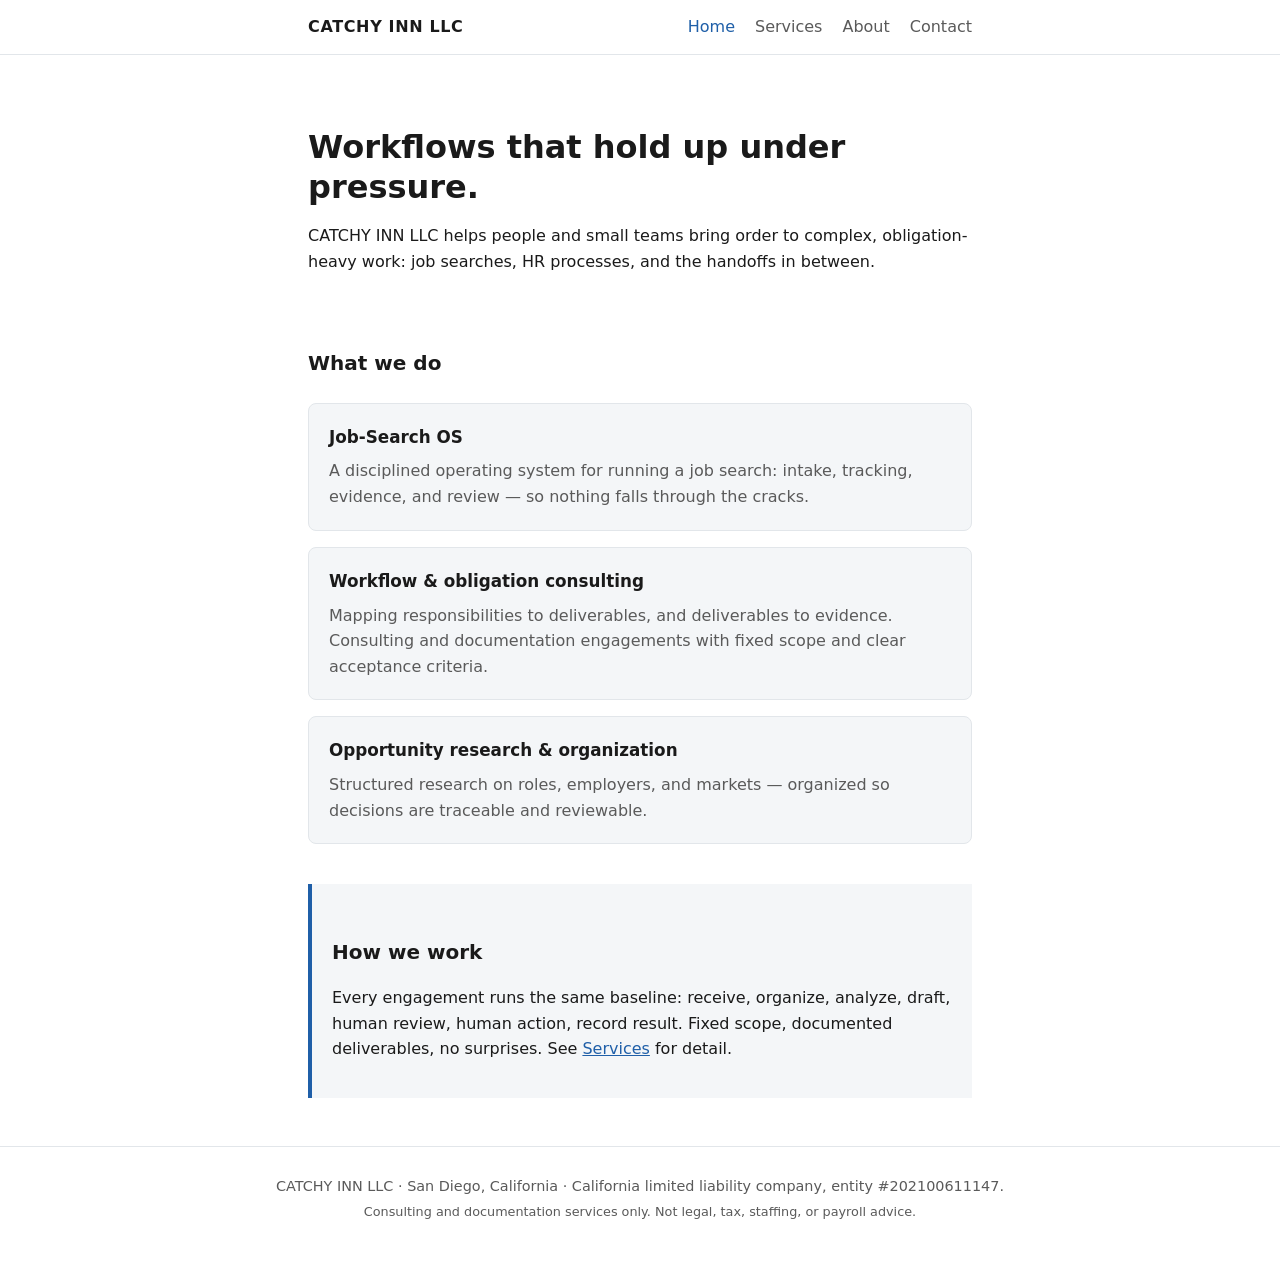
<file: index.html>
<!DOCTYPE html>
<html lang="en">
<head>
<meta charset="utf-8">
<meta name="viewport" content="width=device-width, initial-scale=1">
<title>CATCHY INN LLC — Job-Search OS &amp; HR Workflow Services</title>
<meta name="description" content="CATCHY INN LLC: workflow and obligation consulting, opportunity research and organization, and Job-Search OS services. San Diego, California.">
<link rel="stylesheet" href="styles.css">
</head>
<body>
<header>
<nav>
<a class="brand" href="index.html">CATCHY INN LLC</a>
<ul>
<li><a href="index.html" aria-current="page">Home</a></li>
<li><a href="services.html">Services</a></li>
<li><a href="about.html">About</a></li>
<li><a href="contact.html">Contact</a></li>
</ul>
</nav>
</header>
<main>
<section class="hero">
<h1>Workflows that hold up under pressure.</h1>
<p>CATCHY INN LLC helps people and small teams bring order to complex,
obligation-heavy work: job searches, HR processes, and the handoffs
in between.</p>
</section>
<section>
<h2>What we do</h2>
<ul class="cards">
<li>
<h3>Job-Search OS</h3>
<p>A disciplined operating system for running a job search: intake,
tracking, evidence, and review — so nothing falls through the cracks.</p>
</li>
<li>
<h3>Workflow &amp; obligation consulting</h3>
<p>Mapping responsibilities to deliverables, and deliverables to evidence.
Consulting and documentation engagements with fixed scope and clear
acceptance criteria.</p>
</li>
<li>
<h3>Opportunity research &amp; organization</h3>
<p>Structured research on roles, employers, and markets — organized so
decisions are traceable and reviewable.</p>
</li>
</ul>
</section>
<section class="note">
<h2>How we work</h2>
<p>Every engagement runs the same baseline: receive, organize, analyze,
draft, human review, human action, record result. Fixed scope, documented
deliverables, no surprises. See <a href="services.html">Services</a> for
detail.</p>
</section>
</main>
<footer>
<p>CATCHY INN LLC · San Diego, California · California limited liability company, entity #202100611147.</p>
<p class="fineprint">Consulting and documentation services only. Not legal, tax, staffing, or payroll advice.</p>
</footer>
</body>
</html>
</file>
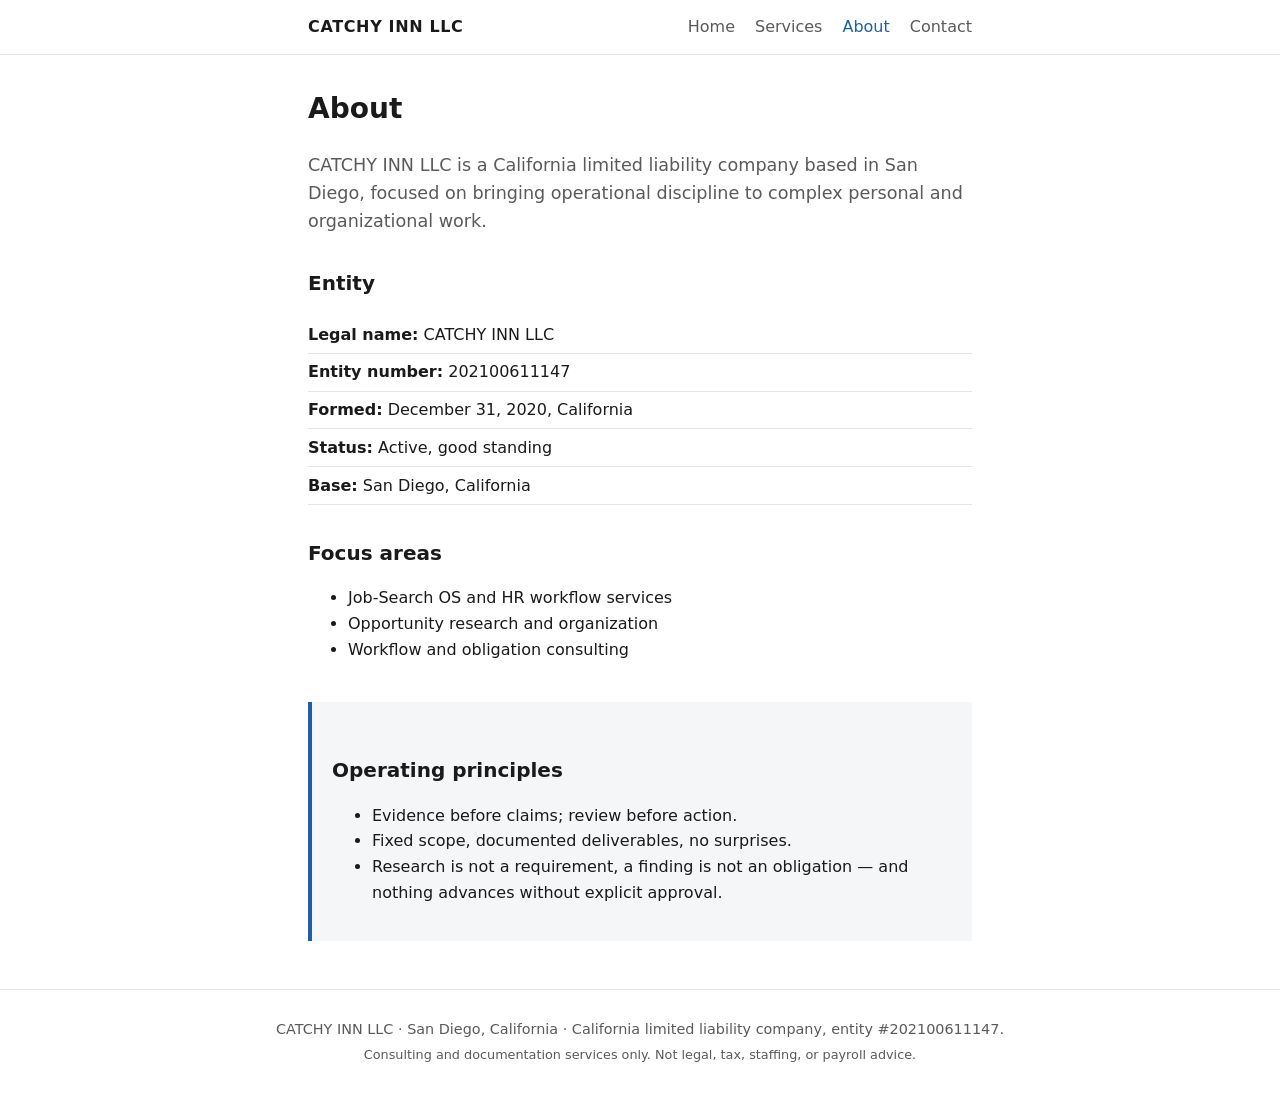
<file: about.html>
<!DOCTYPE html>
<html lang="en">
<head>
<meta charset="utf-8">
<meta name="viewport" content="width=device-width, initial-scale=1">
<title>About — CATCHY INN LLC</title>
<meta name="description" content="About CATCHY INN LLC, a California limited liability company based in San Diego.">
<link rel="stylesheet" href="styles.css">
</head>
<body>
<header>
<nav>
<a class="brand" href="index.html">CATCHY INN LLC</a>
<ul>
<li><a href="index.html">Home</a></li>
<li><a href="services.html">Services</a></li>
<li><a href="about.html" aria-current="page">About</a></li>
<li><a href="contact.html">Contact</a></li>
</ul>
</nav>
</header>
<main>
<h1>About</h1>
<p class="lede">CATCHY INN LLC is a California limited liability company based in
San Diego, focused on bringing operational discipline to complex personal
and organizational work.</p>

<section>
<h2>Entity</h2>
<ul class="facts">
<li><strong>Legal name:</strong> CATCHY INN LLC</li>
<li><strong>Entity number:</strong> 202100611147</li>
<li><strong>Formed:</strong> December 31, 2020, California</li>
<li><strong>Status:</strong> Active, good standing</li>
<li><strong>Base:</strong> San Diego, California</li>
</ul>
</section>

<section>
<h2>Focus areas</h2>
<ul>
<li>Job-Search OS and HR workflow services</li>
<li>Opportunity research and organization</li>
<li>Workflow and obligation consulting</li>
</ul>
</section>

<section class="note">
<h2>Operating principles</h2>
<ul>
<li>Evidence before claims; review before action.</li>
<li>Fixed scope, documented deliverables, no surprises.</li>
<li>Research is not a requirement, a finding is not an obligation —
and nothing advances without explicit approval.</li>
</ul>
</section>
</main>
<footer>
<p>CATCHY INN LLC · San Diego, California · California limited liability company, entity #202100611147.</p>
<p class="fineprint">Consulting and documentation services only. Not legal, tax, staffing, or payroll advice.</p>
</footer>
</body>
</html>
</file>
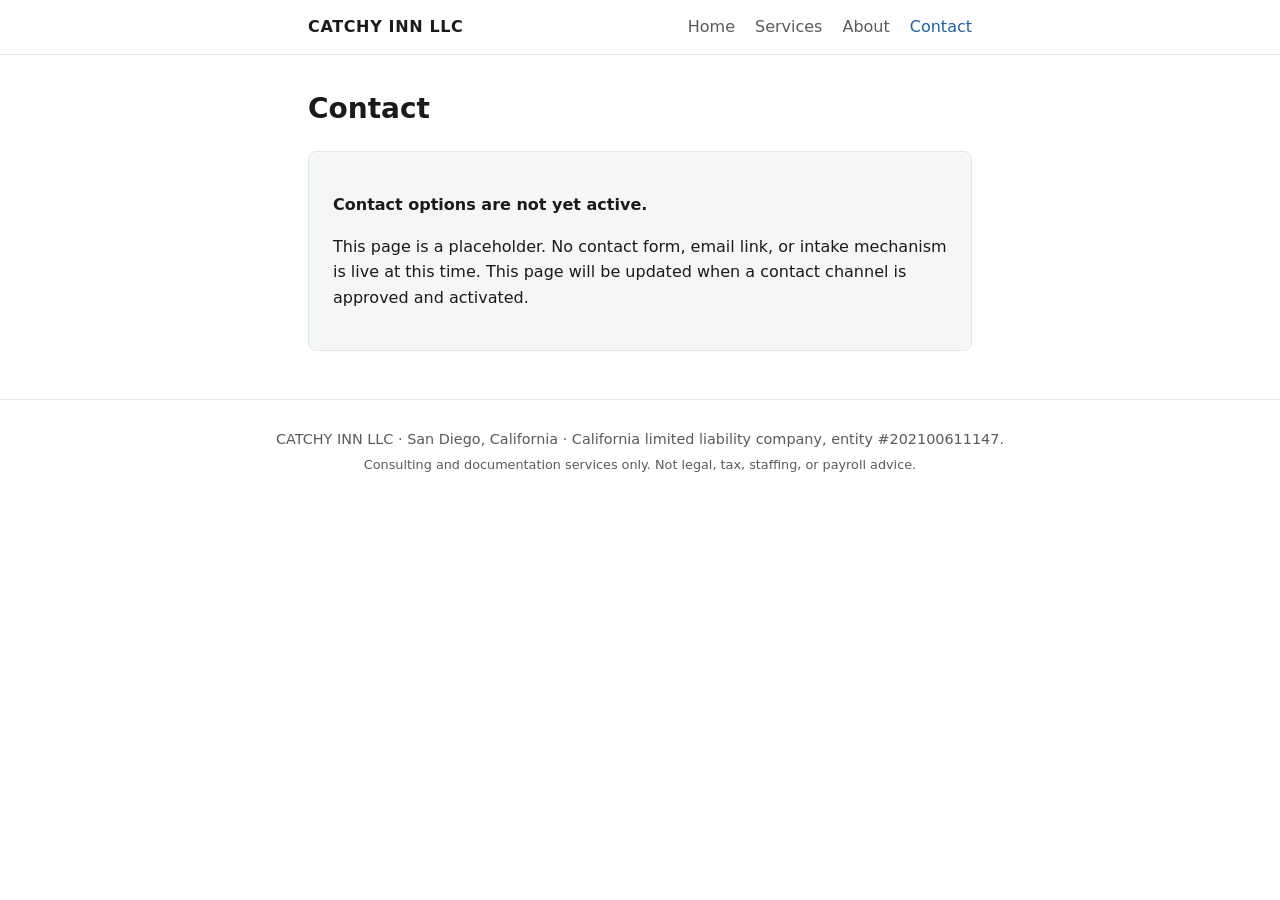
<file: contact.html>
<!DOCTYPE html>
<html lang="en">
<head>
<meta charset="utf-8">
<meta name="viewport" content="width=device-width, initial-scale=1">
<title>Contact — CATCHY INN LLC</title>
<meta name="description" content="Contact CATCHY INN LLC. Contact options are not yet active.">
<link rel="stylesheet" href="styles.css">
</head>
<body>
<header>
<nav>
<a class="brand" href="index.html">CATCHY INN LLC</a>
<ul>
<li><a href="index.html">Home</a></li>
<li><a href="services.html">Services</a></li>
<li><a href="about.html">About</a></li>
<li><a href="contact.html" aria-current="page">Contact</a></li>
</ul>
</nav>
</header>
<main>
<h1>Contact</h1>
<div class="notice">
<p><strong>Contact options are not yet active.</strong></p>
<p>This page is a placeholder. No contact form, email link, or intake
mechanism is live at this time. This page will be updated when a contact
channel is approved and activated.</p>
</div>
</main>
<footer>
<p>CATCHY INN LLC · San Diego, California · California limited liability company, entity #202100611147.</p>
<p class="fineprint">Consulting and documentation services only. Not legal, tax, staffing, or payroll advice.</p>
</footer>
</body>
</html>
</file>
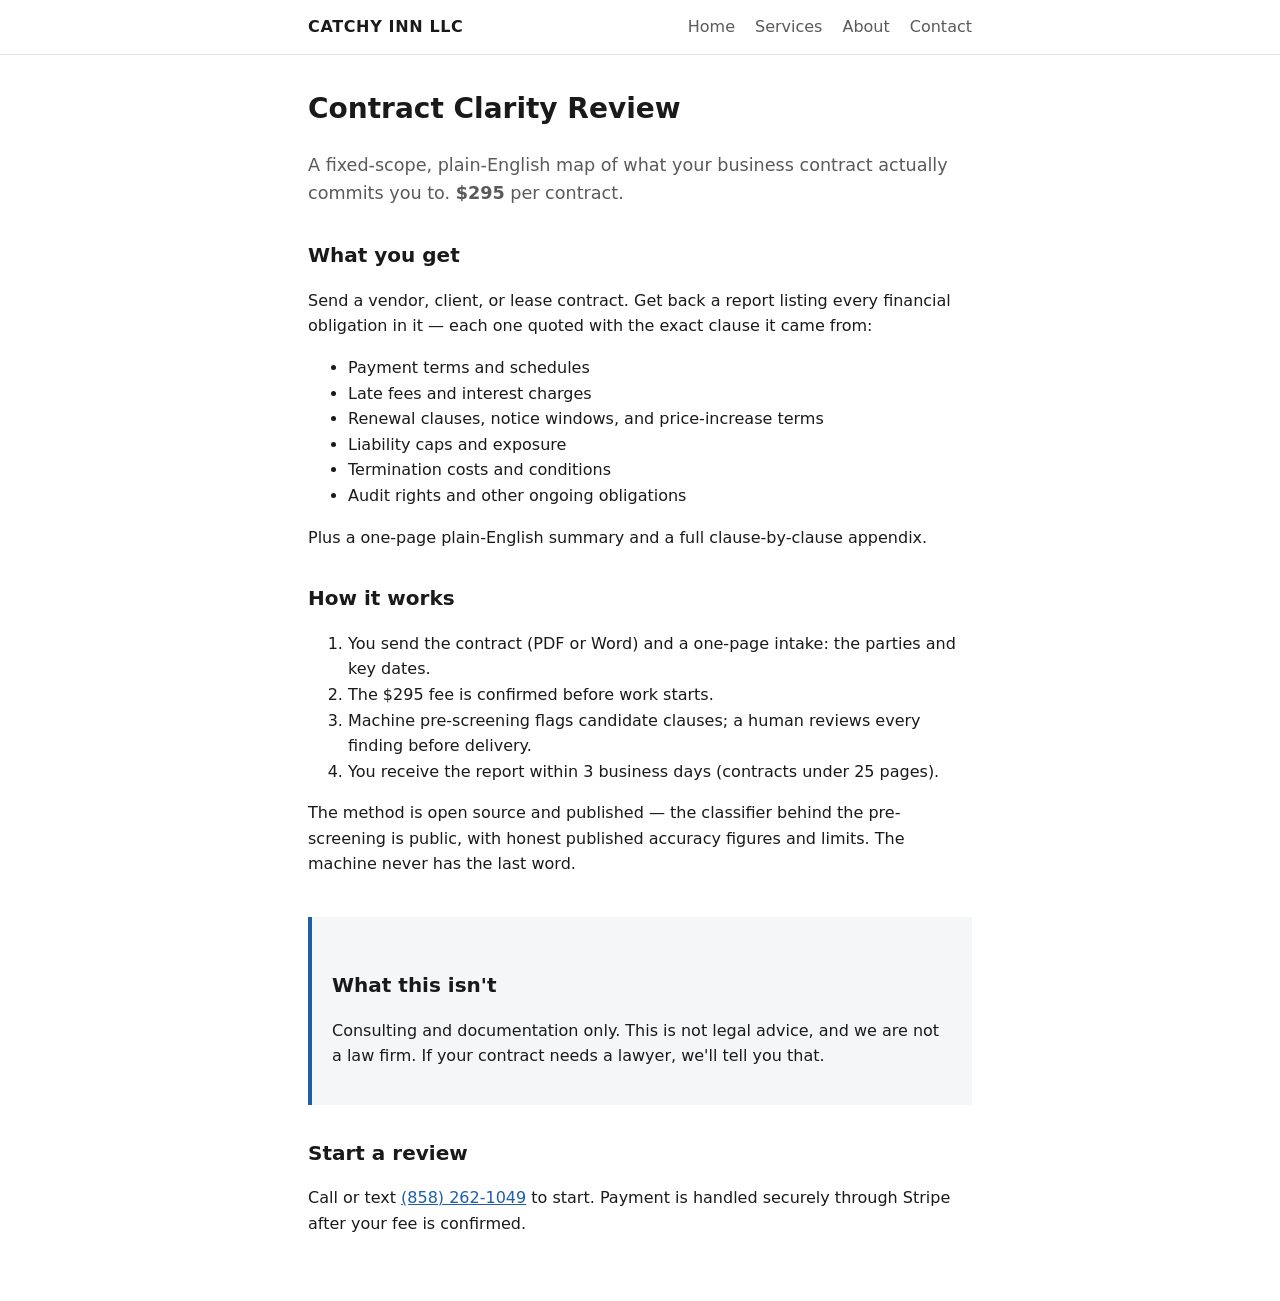
<file: contract-review.html>
<!DOCTYPE html>
<html lang="en">
<head>
<meta charset="utf-8">
<meta name="viewport" content="width=device-width, initial-scale=1">
<title>Contract Clarity Review — CATCHY INN LLC</title>
<meta name="description" content="Contract Clarity Review from CATCHY INN LLC: a fixed-scope, plain-English map of what your business contract actually commits you to. $295 per contract.">
<link rel="stylesheet" href="styles.css">
</head>
<body>
<header>
<nav>
<a class="brand" href="index.html">CATCHY INN LLC</a>
<ul>
<li><a href="index.html">Home</a></li>
<li><a href="services.html">Services</a></li>
<li><a href="about.html">About</a></li>
<li><a href="contact.html">Contact</a></li>
</ul>
</nav>
</header>
<main>
<h1>Contract Clarity Review</h1>
<p class="lede">A fixed-scope, plain-English map of what your business contract
actually commits you to. <strong>$295</strong> per contract.</p>

<section>
<h2>What you get</h2>
<p>Send a vendor, client, or lease contract. Get back a report listing every
financial obligation in it — each one quoted with the exact clause it came from:</p>
<ul>
<li>Payment terms and schedules</li>
<li>Late fees and interest charges</li>
<li>Renewal clauses, notice windows, and price-increase terms</li>
<li>Liability caps and exposure</li>
<li>Termination costs and conditions</li>
<li>Audit rights and other ongoing obligations</li>
</ul>
<p>Plus a one-page plain-English summary and a full clause-by-clause appendix.</p>
</section>

<section>
<h2>How it works</h2>
<ol>
<li>You send the contract (PDF or Word) and a one-page intake: the parties and key dates.</li>
<li>The $295 fee is confirmed before work starts.</li>
<li>Machine pre-screening flags candidate clauses; a human reviews every finding before delivery.</li>
<li>You receive the report within 3 business days (contracts under 25 pages).</li>
</ol>
<p>The method is open source and published — the classifier behind the
pre-screening is public, with honest published accuracy figures and limits.
The machine never has the last word.</p>
</section>

<section class="note">
<h2>What this isn't</h2>
<p>Consulting and documentation only. This is not legal advice, and we are not
a law firm. If your contract needs a lawyer, we'll tell you that.</p>
</section>

<section>
<h2>Start a review</h2>
<p>Call or text <a href="tel:+18582621049">(858) 262-1049</a> to start.
Payment is handled securely through Stripe after your fee is confirmed.</p>
</section>
</main>
</body>
</html>
</file>
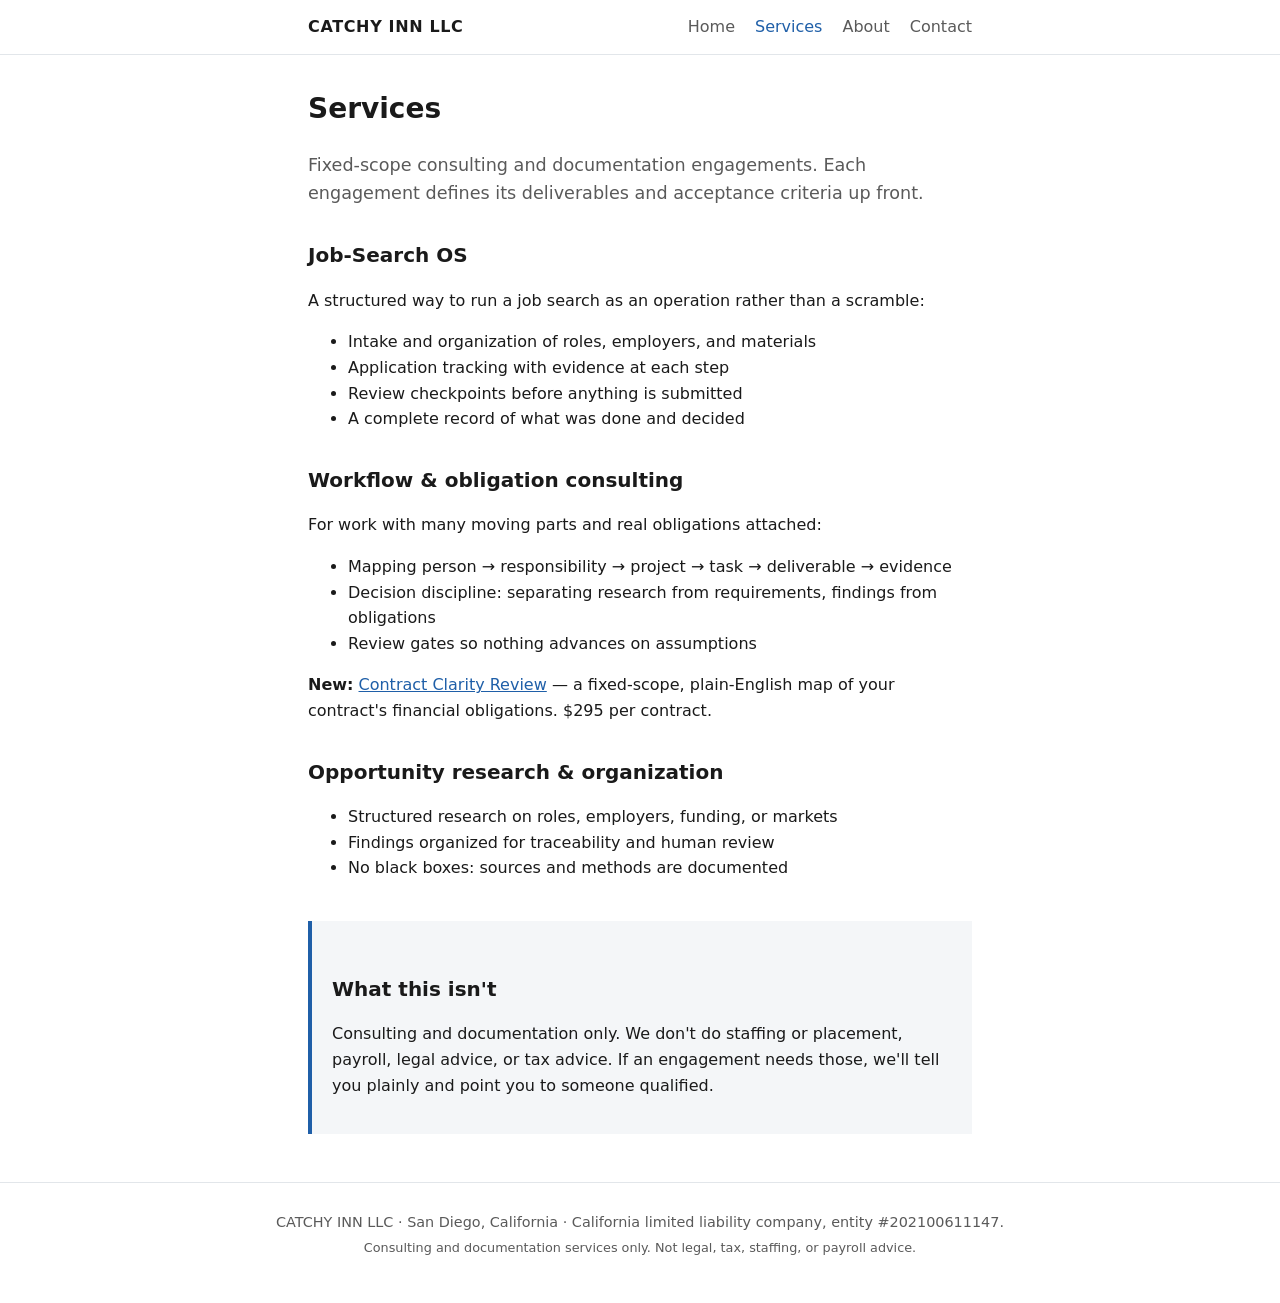
<file: services.html>
<!DOCTYPE html>
<html lang="en">
<head>
<meta charset="utf-8">
<meta name="viewport" content="width=device-width, initial-scale=1">
<title>Services — CATCHY INN LLC</title>
<meta name="description" content="Services from CATCHY INN LLC: Job-Search OS, workflow and obligation consulting, opportunity research and organization.">
<link rel="stylesheet" href="styles.css">
</head>
<body>
<header>
<nav>
<a class="brand" href="index.html">CATCHY INN LLC</a>
<ul>
<li><a href="index.html">Home</a></li>
<li><a href="services.html" aria-current="page">Services</a></li>
<li><a href="about.html">About</a></li>
<li><a href="contact.html">Contact</a></li>
</ul>
</nav>
</header>
<main>
<h1>Services</h1>
<p class="lede">Fixed-scope consulting and documentation engagements. Each engagement
defines its deliverables and acceptance criteria up front.</p>


<section>
<h2>Job-Search OS</h2>
<p>A structured way to run a job search as an operation rather than a scramble:</p>
<ul>
<li>Intake and organization of roles, employers, and materials</li>
<li>Application tracking with evidence at each step</li>
<li>Review checkpoints before anything is submitted</li>
<li>A complete record of what was done and decided</li>
</ul>
</section>


<section>
<h2>Workflow &amp; obligation consulting</h2>
<p>For work with many moving parts and real obligations attached:</p>
<ul>
<li>Mapping person → responsibility → project → task → deliverable → evidence</li>
<li>Decision discipline: separating research from requirements, findings from obligations</li>
<li>Review gates so nothing advances on assumptions</li>
</ul>
<p><strong>New:</strong> <a href="contract-review.html">Contract Clarity Review</a> — a fixed-scope, plain-English map of your contract's financial obligations. $295 per contract.</p>
</section>


<section>
<h2>Opportunity research &amp; organization</h2>
<ul>
<li>Structured research on roles, employers, funding, or markets</li>
<li>Findings organized for traceability and human review</li>
<li>No black boxes: sources and methods are documented</li>
</ul>
</section>


<section class="note">
<h2>What this isn't</h2>
<p>Consulting and documentation only. We don't do staffing or placement,
payroll, legal advice, or tax advice. If an engagement needs those, we'll
tell you plainly and point you to someone qualified.</p>
</section>
</main>
<footer>
<p>CATCHY INN LLC · San Diego, California · California limited liability company, entity #202100611147.</p>
<p class="fineprint">Consulting and documentation services only. Not legal, tax, staffing, or payroll advice.</p>
</footer>
</body>
</html>
</file>
<file: styles.css>
/* CATCHY INN LLC — draft stylesheet. Minimal, no frameworks, no tracking. */
:root {
  --ink: #1a1a1a;
  --muted: #5a5a5a;
  --accent: #1f5fa8;
  --bg: #ffffff;
  --wash: #f4f6f8;
  --line: #e2e6ea;
  --maxw: 44rem;
}

* { box-sizing: border-box; }

body {
  margin: 0;
  font-family: system-ui, -apple-system, "Segoe UI", sans-serif;
  color: var(--ink);
  background: var(--bg);
  line-height: 1.6;
}

header {
  border-bottom: 1px solid var(--line);
  background: var(--bg);
}

nav {
  max-width: var(--maxw);
  margin: 0 auto;
  padding: 0.9rem 1.25rem;
  display: flex;
  align-items: center;
  justify-content: space-between;
  gap: 1rem;
  flex-wrap: wrap;
}

.brand {
  font-weight: 700;
  letter-spacing: 0.04em;
  color: var(--ink);
  text-decoration: none;
}

nav ul {
  list-style: none;
  margin: 0;
  padding: 0;
  display: flex;
  gap: 1.25rem;
}

nav a { color: var(--muted); text-decoration: none; }
nav a:hover, nav a[aria-current="page"] { color: var(--accent); }

main {
  max-width: var(--maxw);
  margin: 0 auto;
  padding: 2rem 1.25rem 3rem;
}

.hero {
  padding: 2.5rem 0 1.5rem;
}

.hero h1 {
  font-size: 2rem;
  line-height: 1.25;
  margin: 0 0 0.75rem;
}

h1 { font-size: 1.75rem; margin-top: 0; }
h2 { font-size: 1.25rem; margin-top: 2rem; }

.lede { font-size: 1.1rem; color: var(--muted); }

.cards {
  list-style: none;
  margin: 1.5rem 0 0;
  padding: 0;
  display: grid;
  gap: 1rem;
}

.cards li {
  border: 1px solid var(--line);
  border-radius: 0.5rem;
  padding: 1.25rem;
  background: var(--wash);
}

.cards h3 { margin: 0 0 0.5rem; font-size: 1.05rem; }
.cards p { margin: 0; color: var(--muted); }

.facts { list-style: none; padding: 0; }
.facts li { padding: 0.35rem 0; border-bottom: 1px solid var(--line); }

.note {
  margin-top: 2.5rem;
  padding: 1.25rem;
  border-left: 4px solid var(--accent);
  background: var(--wash);
}

.notice {
  border: 1px solid var(--line);
  border-radius: 0.5rem;
  padding: 1.5rem;
  background: var(--wash);
}

footer {
  border-top: 1px solid var(--line);
  padding: 1.5rem 1.25rem 2.5rem;
  text-align: center;
  color: var(--muted);
  font-size: 0.9rem;
}

footer p { margin: 0.25rem 0; }
.fineprint { font-size: 0.8rem; }

a { color: var(--accent); }

@media (max-width: 36rem) {
  .hero h1 { font-size: 1.6rem; }
  nav { flex-direction: column; align-items: flex-start; }
}
</file>
